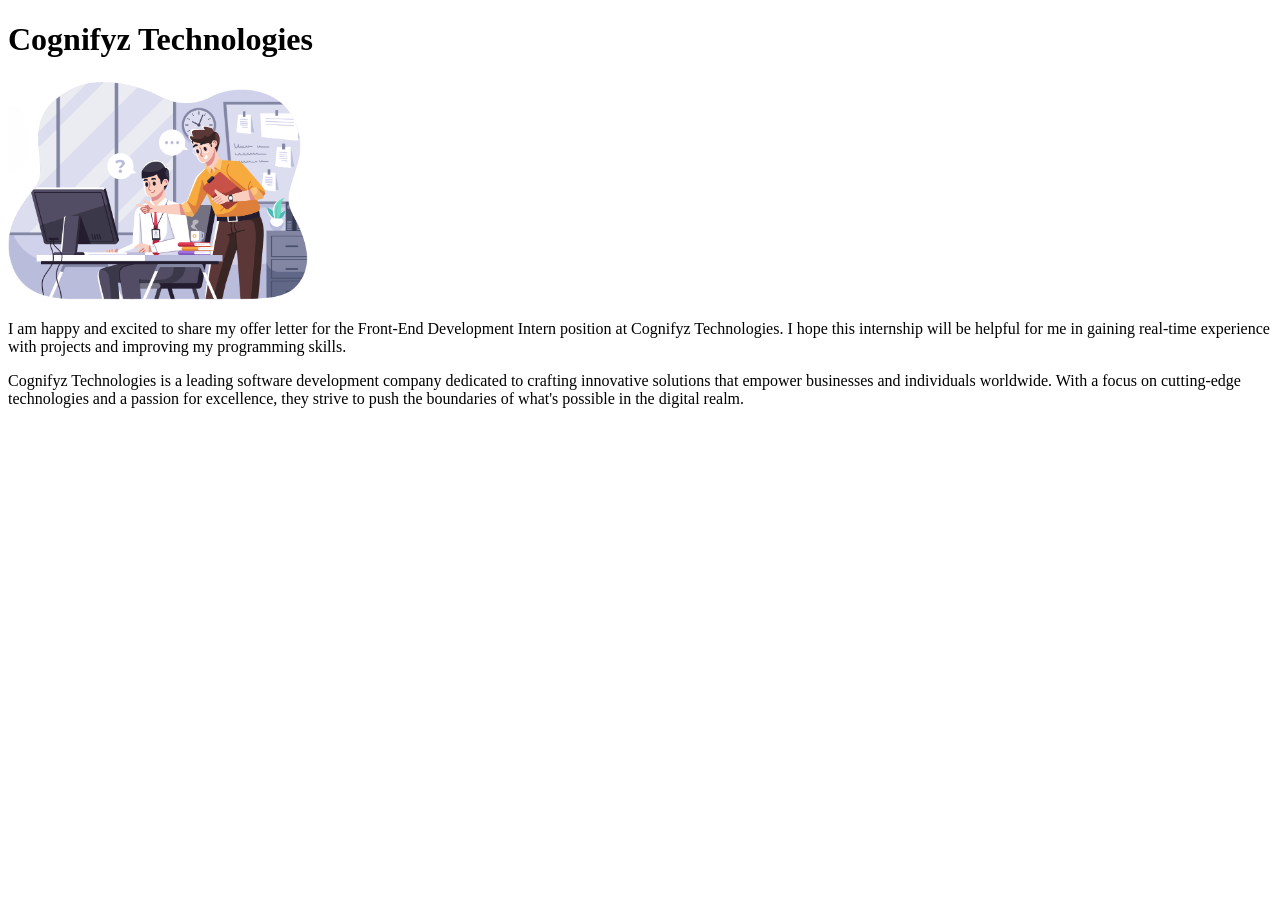
<file: Task1/index.html>
<!DOCTYPE html>
<html>
<head>
    <meta charset="UTF-8">
    <title>Task1</title>
</head>
<body>
    <h1>Cognifyz Technologies</h1>

    <img src="image.png" alt="Company Image" width="300">

    <p>
        I am happy and excited to share my offer letter for the Front-End Development Intern position at 
        Cognifyz Technologies. I hope this internship will be helpful for me in gaining real-time experience 
        with projects and improving my programming skills.
    </p>

    <p>
        Cognifyz Technologies is a leading software development company dedicated to crafting innovative 
        solutions that empower businesses and individuals worldwide. With a focus on cutting-edge technologies 
        and a passion for excellence, they strive to push the boundaries of what's possible in the digital realm.
    </p>
</body>
</html>
</file>
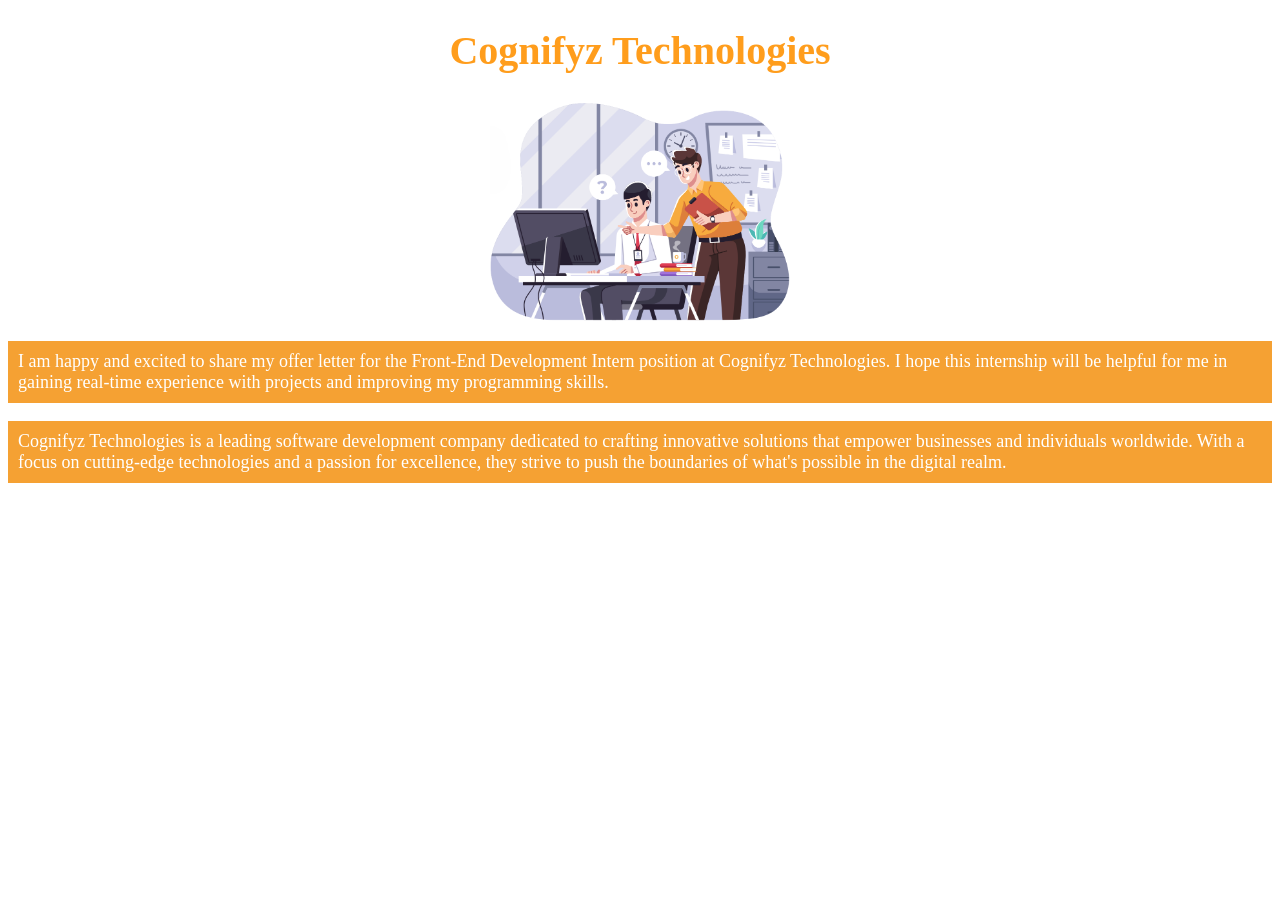
<file: Task2/index.html>
<!DOCTYPE html>
<html>
<head>
    <meta charset="UTF-8">
    <title>Task1</title>
</head>
<body style="background-color: rgb(255, 255, 255);">

    <h1 style="color:rgb(255, 157, 28); font-size: 40px; text-align: center;">Cognifyz Technologies</h1>

    <img src="/Task1/image.png" alt="Company Image" width="300" style="display: block; margin: 20px auto;">

    <p style="font-size: 18px; color: rgb(255, 255, 255); background-color:rgb(245, 161, 51); padding: 10px;">
        I am happy and excited to share my offer letter for the Front-End Development Intern 
        position at Cognifyz Technologies. I hope this internship will be helpful for me in 
        gaining real-time experience with projects and improving my programming skills.
    </p>

    <p style="font-size: 18px; color: #ffffff; background-color: rgb(245, 161, 51); padding: 10px;">
        Cognifyz Technologies is a leading software development company dedicated to crafting 
        innovative solutions that empower businesses and individuals worldwide. With a focus 
        on cutting-edge technologies and a passion for excellence, they strive to push the 
        boundaries of what's possible in the digital realm.
    </p>

</body>
</html>
</file>
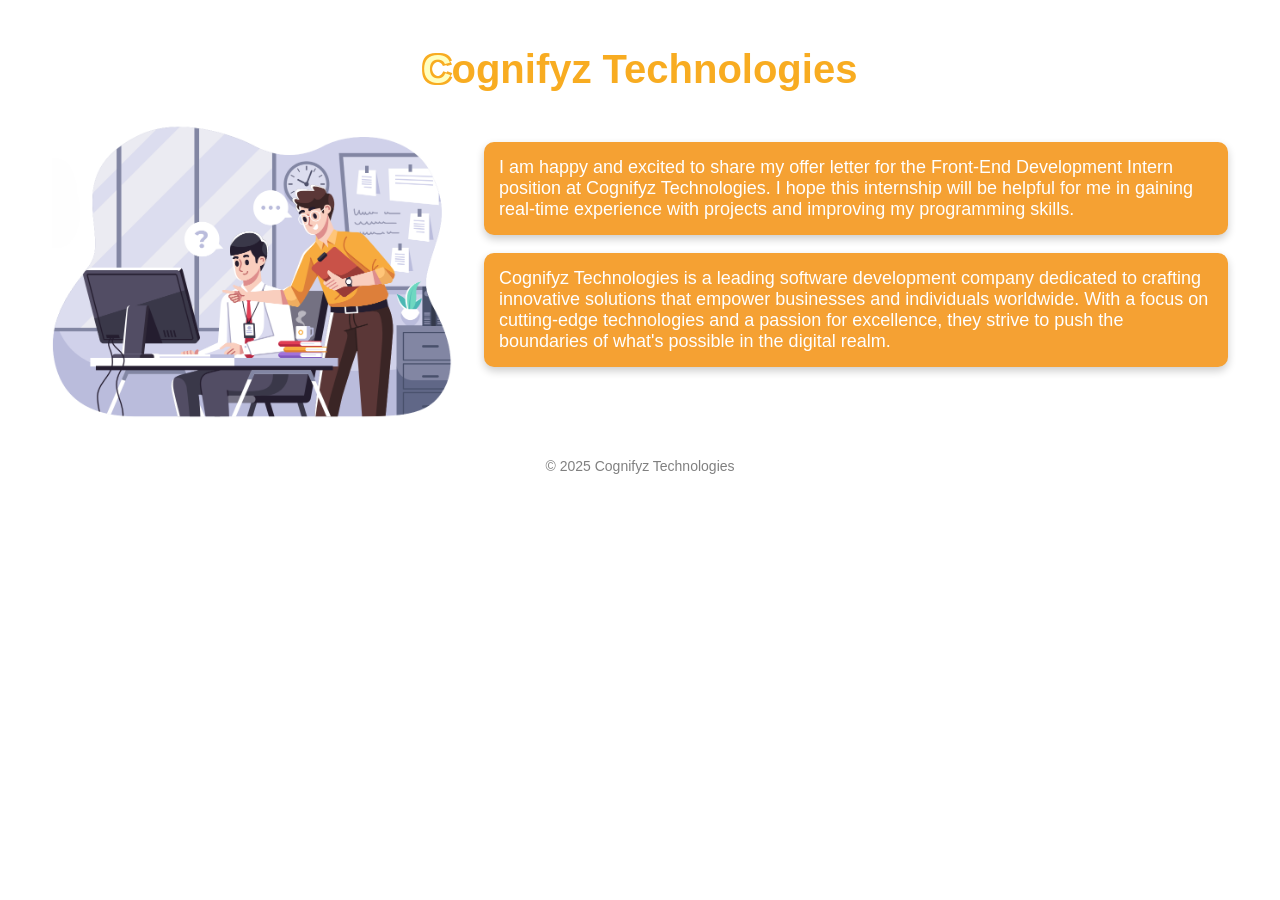
<file: Task3/index.html>
<!DOCTYPE html>
<html lang="en">
<head>
    <meta charset="UTF-8">
    <meta name="viewport" content="width=device-width, initial-scale=1.0">
    <title>Cognifyz Technologies</title>
    <link rel="stylesheet" href="styles.css">
</head>
<body>

    <h1>
        <span>C</span>ognifyz Technologies
    </h1>

    <div class="container">
        <img src="/Task1/image.png" alt="Company Image">

        <div class="text">
            <p>
                I am happy and excited to share my offer letter for the Front-End Development Intern 
                position at Cognifyz Technologies. I hope this internship will be helpful for me in 
                gaining real-time experience with projects and improving my programming skills.
            </p>

            <p>
                Cognifyz Technologies is a leading software development company dedicated to crafting 
                innovative solutions that empower businesses and individuals worldwide. With a focus 
                on cutting-edge technologies and a passion for excellence, they strive to push the 
                boundaries of what's possible in the digital realm.
            </p>
        </div>
    </div>

    <footer>
        © 2025 Cognifyz Technologies
    </footer>

</body>
</html>
</file>
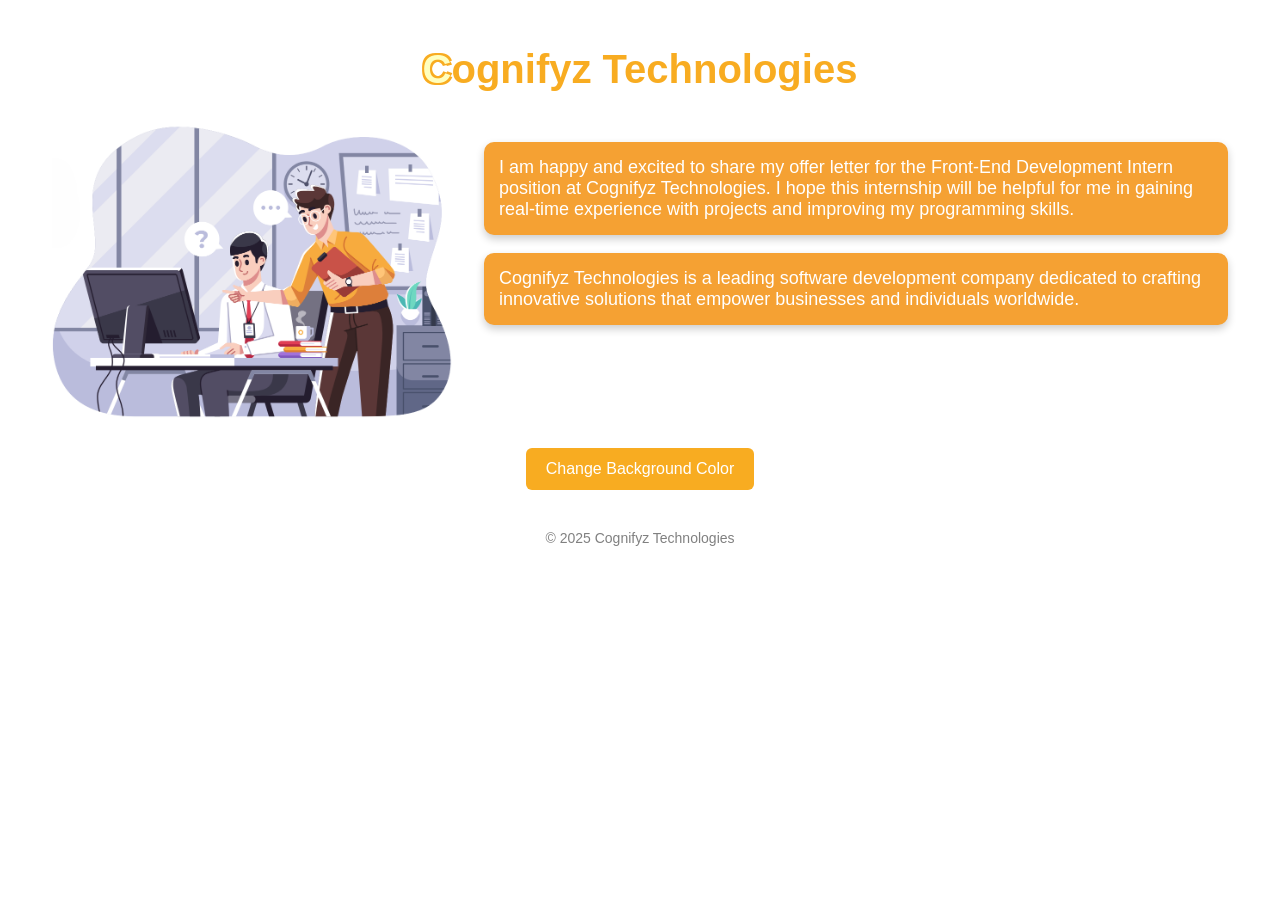
<file: Task4/index.html>
<!DOCTYPE html>
<html lang="en">
<head>
    <meta charset="UTF-8">
    <meta name="viewport" content="width=device-width, initial-scale=1.0">
    <title>Cognifyz Technologies</title>
    <link rel="stylesheet" href="styles.css">
</head>
<body>

    <h1>
        <span>C</span>ognifyz Technologies
    </h1>

    <div class="container">
        <img src="/Task1/image.png" alt="Company Image">

        <div class="text">
            <p>
                I am happy and excited to share my offer letter for the Front-End Development Intern 
                position at Cognifyz Technologies. I hope this internship will be helpful for me in 
                gaining real-time experience with projects and improving my programming skills.
            </p>

            <p>
                Cognifyz Technologies is a leading software development company dedicated to crafting 
                innovative solutions that empower businesses and individuals worldwide.
            </p>
        </div>
    </div>

    <div class="btn-container">
        <button onclick="changeBackground()">Change Background Color</button>
    </div>

    <footer>
        © 2025 Cognifyz Technologies
    </footer>

    <script src="script.js"></script>

</body>
</html>
</file>
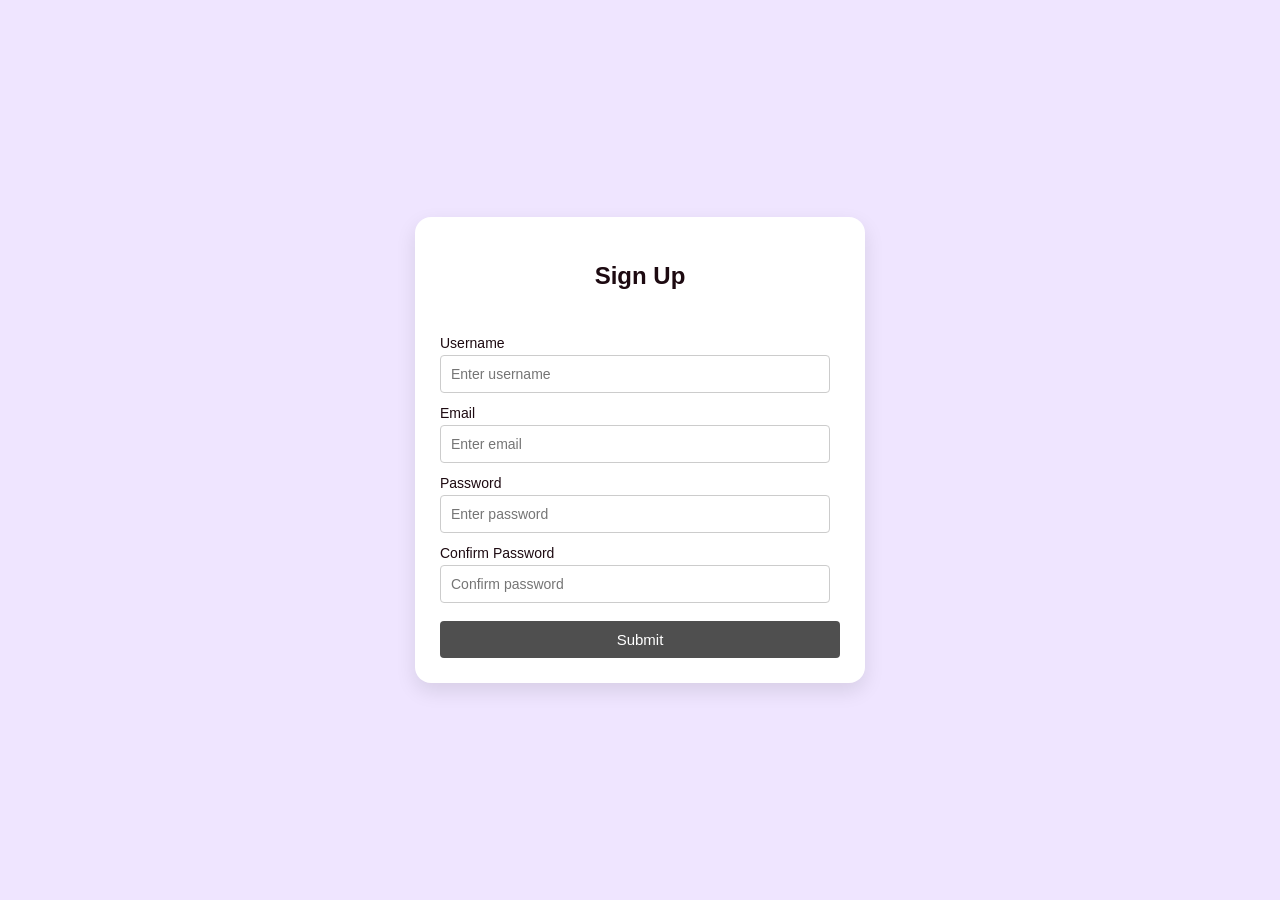
<file: Task5/index.html>
<!DOCTYPE html>
<html lang="en">
<head>
    <meta charset="UTF-8">
    <meta name="viewport" content="width=device-width, initial-scale=1">
    <title>Sign Up Form</title>
    <link rel="stylesheet" href="styles.css">
</head>
<body>

<div class="box">
    <h2>Sign Up</h2>
    <p class="error" id="error"></p>

    <label for="username">Username</label>
    <input type="text" id="username" placeholder="Enter username">

    <label for="email">Email</label>
    <input type="text" id="email" placeholder="Enter email">

    <label for="password">Password</label>
    <input type="password" id="password" placeholder="Enter password">

    <label for="confirm">Confirm Password</label>
    <input type="password" id="confirm" placeholder="Confirm password">

    <button onclick="signup()">Submit</button>
</div>

<script src="script.js"></script>
</body>
</html>
</file>
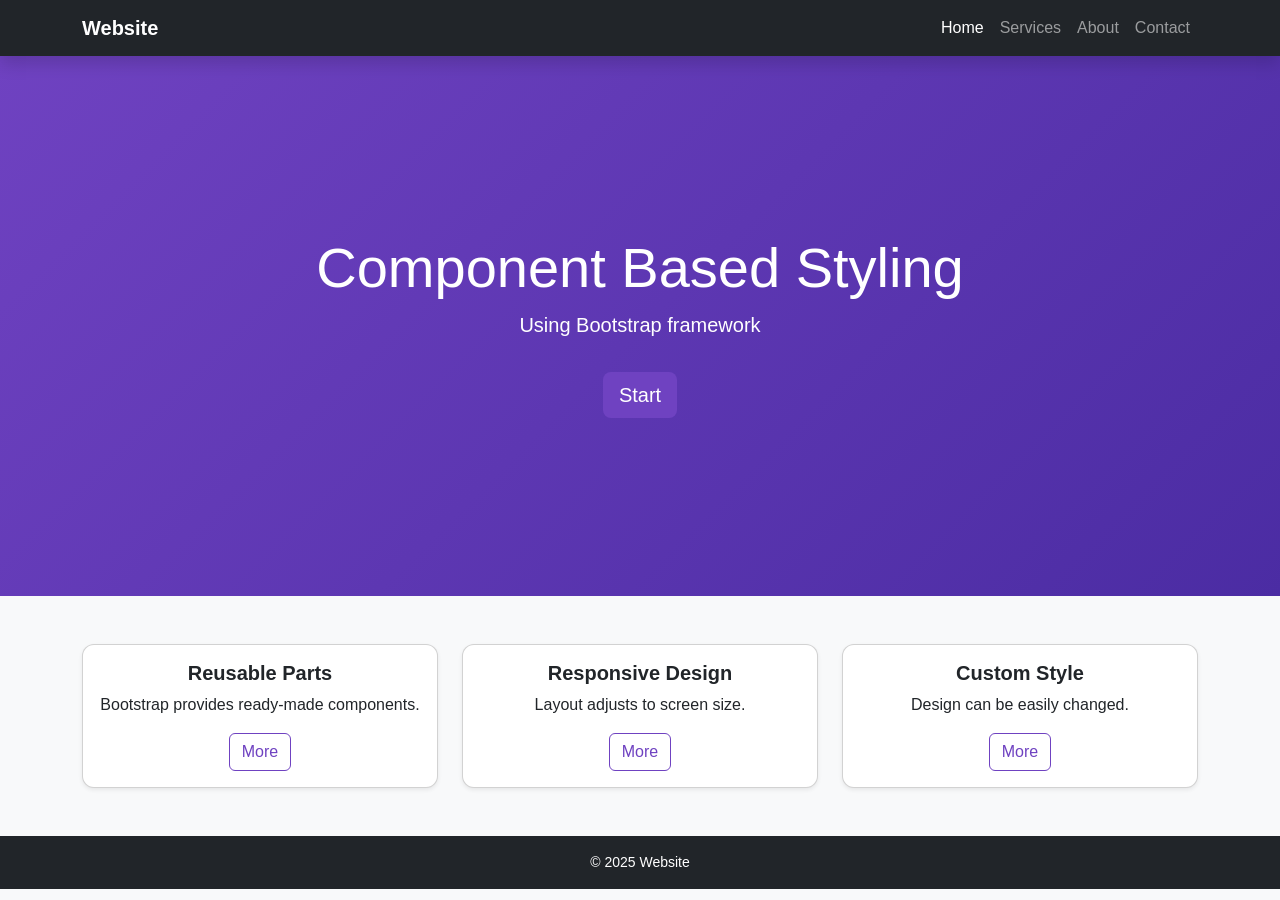
<file: Task6/index.html>
<!DOCTYPE html>
<html lang="en">
<head>
  <meta charset="UTF-8">
  <meta name="viewport" content="width=device-width, initial-scale=1.0">
  <title>Cognifyz Technologies</title>

  <link href="https://cdn.jsdelivr.net/npm/bootstrap@5.3.2/dist/css/bootstrap.min.css" rel="stylesheet">
  <link rel="stylesheet" href="style.css">
</head>
<body>

  <nav class="navbar navbar-expand-lg navbar-dark bg-dark shadow">
    <div class="container">
      <a class="navbar-brand" href="#">Website</a>

      <button class="navbar-toggler" type="button" data-bs-toggle="collapse" data-bs-target="#menu">
        <span class="navbar-toggler-icon"></span>
      </button>

      <div class="collapse navbar-collapse" id="menu">
        <ul class="navbar-nav ms-auto">
          <li class="nav-item"><a class="nav-link active" href="#">Home</a></li>
          <li class="nav-item"><a class="nav-link" href="#">Services</a></li>
          <li class="nav-item"><a class="nav-link" href="#">About</a></li>
          <li class="nav-item"><a class="nav-link" href="#">Contact</a></li>
        </ul>
      </div>
    </div>
  </nav>

  <header class="top-section text-center text-white d-flex align-items-center">
    <div class="container">
      <h1 class="display-4">Component Based Styling</h1>
      <p class="lead">Using Bootstrap framework</p>
      <a href="#" class="btn btn-primary btn-lg mt-3">Start</a>
    </div>
  </header>

  <main class="container my-5">
    <div class="row g-4">

      <div class="col-md-4">
        <div class="card h-100 shadow-sm">
          <div class="card-body text-center">
            <h5 class="card-title">Reusable Parts</h5>
            <p class="card-text">Bootstrap provides ready-made components.</p>
            <a href="#" class="btn btn-outline-primary">More</a>
          </div>
        </div>
      </div>

      <div class="col-md-4">
        <div class="card h-100 shadow-sm">
          <div class="card-body text-center">
            <h5 class="card-title">Responsive Design</h5>
            <p class="card-text">Layout adjusts to screen size.</p>
            <a href="#" class="btn btn-outline-primary">More</a>
          </div>
        </div>
      </div>

      <div class="col-md-4">
        <div class="card h-100 shadow-sm">
          <div class="card-body text-center">
            <h5 class="card-title">Custom Style</h5>
            <p class="card-text">Design can be easily changed.</p>
            <a href="#" class="btn btn-outline-primary">More</a>
          </div>
        </div>
      </div>

    </div>
  </main>

  <footer class="bg-dark text-white text-center py-3">
    <p class="mb-0">© 2025 Website</p>
  </footer>

  <script src="https://cdn.jsdelivr.net/npm/bootstrap@5.3.2/dist/js/bootstrap.bundle.min.js"></script>
</body>
</html>
</file>
<file: Task3/styles.css>
body {
    background-color: rgb(255, 255, 255);
    font-family: Arial, sans-serif;
    margin: 0;
    padding: 20px;
}

h1 {
    color: rgb(248, 172, 33);
    text-align: center;
    font-size: 40px;
}

span {
    color: rgb(255, 255, 190);
    text-shadow: 
        2px 2px 0 rgb(248, 172, 33),
        -2px 2px 0 rgb(248, 172, 33),
        2px -2px 0 rgb(248, 172, 33),
        -2px -2px 0 rgb(248, 172, 33);
}

.container {
    display: flex;
    gap: 2rem;
    justify-content: center;
    margin-top: 2rem;
}

img {
    width: 400px;
    border-radius: 10px;
}

.text {
    width: 60%;
}

p {
    font-size: 18px;
    color: rgb(255, 255, 255);
    background-color: rgb(245, 161, 51);
    padding: 15px;
    border-radius: 10px;
    margin-bottom: 15px;
    box-shadow: 0 4px 8px rgba(0, 0, 0, 0.2);
}

footer {
    text-align: center;
    margin-top: 40px;
    color: gray;
    font-size: 14px;
}

@media (max-width: 768px) {
    .container {
        flex-direction: column;
        align-items: center;
    }

    img {
        width: 280px;
    }

    .text {
        width: 90%;
    }

    h1 {
        font-size: 32px;
    }
}

@media (max-width: 480px) {
    h1 {
        font-size: 26px;
    }

    p {
        font-size: 16px;
    }
}
</file>
<file: Task4/styles.css>
body {
    background-color: rgb(255, 255, 255);
    font-family: Arial, sans-serif;
    margin: 0;
    padding: 20px;
}

h1 {
    color: rgb(248, 172, 33);
    text-align: center;
    font-size: 40px;
}

span {
    color: rgb(255, 255, 190);
    text-shadow: 
        2px 2px 0 rgb(248, 172, 33),
        -2px 2px 0 rgb(248, 172, 33),
        2px -2px 0 rgb(248, 172, 33),
        -2px -2px 0 rgb(248, 172, 33);
}

.container {
    display: flex;
    gap: 2rem;
    align-items: flex-start;
    justify-content: center;
    margin-top: 2rem;
}

img {
    width: 400px;
    border-radius: 10px;
}

.text {
    width: 60%;
}

p {
    font-size: 18px;
    color: white;
    background-color: rgb(245, 161, 51);
    padding: 15px;
    border-radius: 10px;
    margin-bottom: 15px;
    box-shadow: 0 4px 8px rgba(0, 0, 0, 0.2);
}

.btn-container {
    text-align: center;
    margin-top: 30px;
}

button {
    padding: 12px 20px;
    font-size: 16px;
    background-color: rgb(248, 172, 33);
    color: white;
    border: none;
    border-radius: 6px;
    cursor: pointer;
    transition: background-color 0.3s ease;
}

button:hover {
    background-color: rgb(220, 150, 20);
}

footer {
    text-align: center;
    margin-top: 40px;
    color: gray;
    font-size: 14px;
}

@media (max-width: 768px) {
    .container {
        flex-direction: column;
        align-items: center;
    }

    img {
        width: 280px;
    }

    .text {
        width: 90%;
    }

    h1 {
        font-size: 32px;
    }
}

@media (max-width: 480px) {
    h1 {
        font-size: 26px;
    }

    p {
        font-size: 16px;
    }
}
</file>
<file: Task5/styles.css>
body {
    font-family: Arial, Helvetica, sans-serif;
    background-color: #efe5ff;   
    margin: 0;
    min-height: 100vh;
    display: flex;
    justify-content: center;
    align-items: center;
}

.box {
    width: 400px;
    background: #ffffff;
    padding: 25px;
    border-radius: 16px;
    box-shadow: 0 8px 20px rgba(0, 0, 0, 0.1);
}

h2 {
    text-align: center;
    margin-bottom: 15px;
    color: #1d0a11
}

label {
    display: block;
    margin-top: 12px;
    margin-bottom: 4px;
    font-size: 14px;
    color: #1d0a11;
}

input {
    width: 23rem;
    padding: 10px;
    border: 1px solid #ccc;
    border-radius: 4px;
    font-size: 14px;
}

input:focus {
    outline: none;
    border-color: #1d0a11;
}

button {
    width: 100%;
    margin-top: 18px;
    padding: 10px;
    background-color: #4f4f4f;
    color: white;
    border: none;
    border-radius: 4px;
    font-size: 15px;
    cursor: pointer;
}

button:hover {
    background-color: #1d0a11;
}

.error {
    color: red;
    font-size: 14px;
    min-height: 18px;
    margin-bottom: 5px;
}
</file>
<file: Task6/style.css>
body {
  background-color: #f8f9fa;
  font-family: Arial, sans-serif;
}

.navbar-brand {
  font-weight: bold;
}

.top-section {
  background: linear-gradient(135deg, #6f42c1, #4b2ca3);
  height: 60vh;
}

.card {
  border-radius: 12px;
}

.card-title {
  font-weight: bold;
}

.btn-primary {
  background-color: #6f42c1;
  border: none;
}

.btn-primary:hover {
  background-color: #59339d;
}

.btn-outline-primary {
  color: #6f42c1;
  border-color: #6f42c1;
}

.btn-outline-primary:hover {
  background-color: #6f42c1;
  color: white;
}

footer {
  font-size: 14px;
}
</file>
